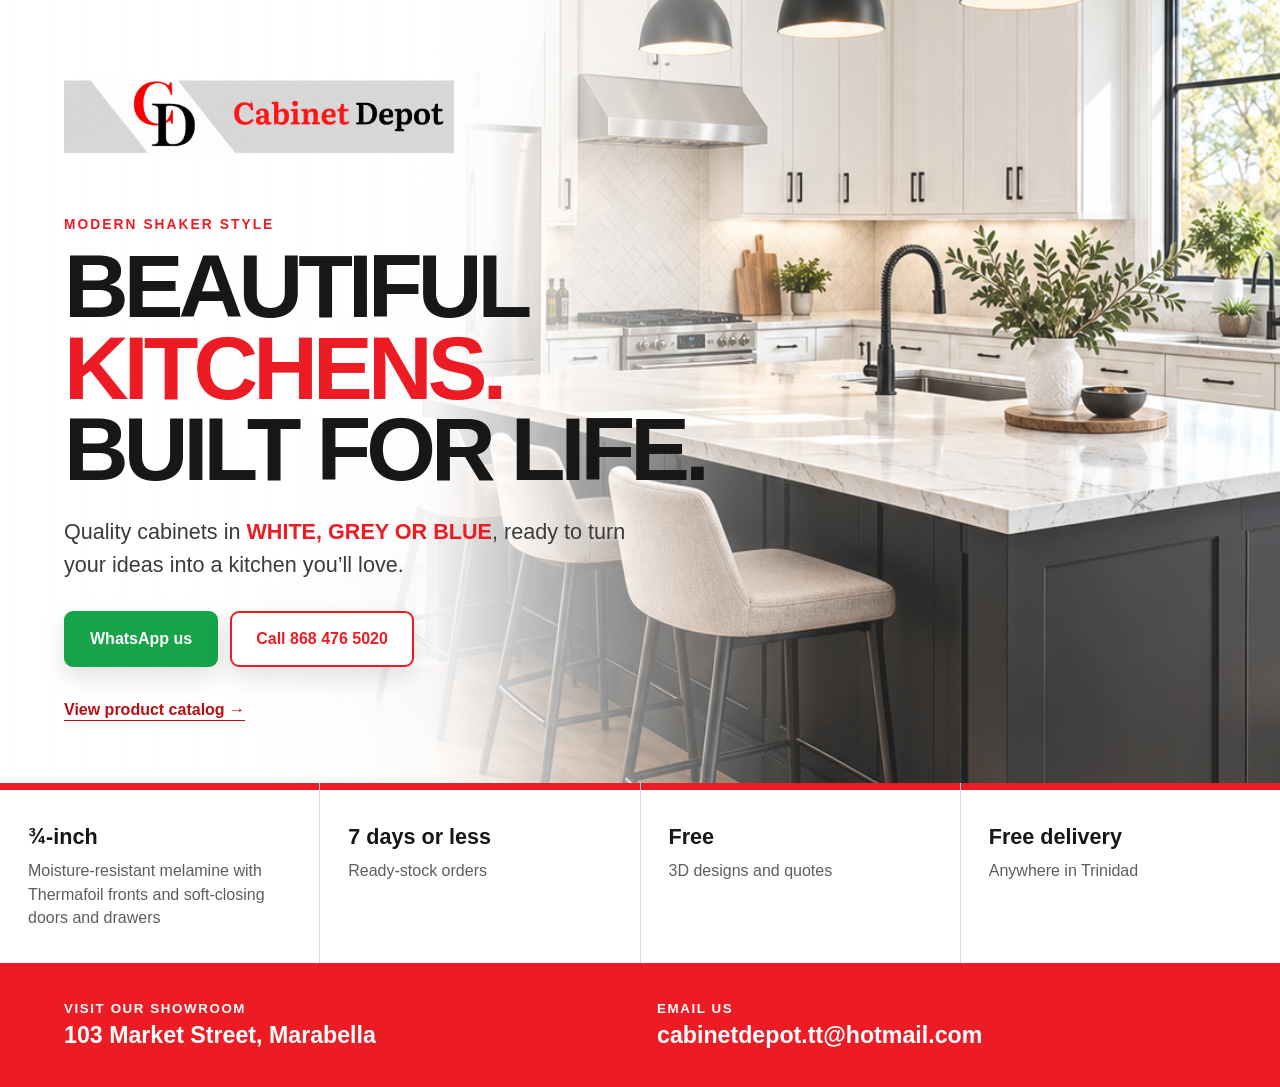
<file: index.html>
<!doctype html>
<html lang="en">
<head>
  <meta charset="utf-8">
  <meta name="viewport" content="width=device-width,initial-scale=1">
  <meta name="theme-color" content="#ed1c24">
  <meta name="description" content="Cabinet Depot Trinidad — modern shaker cabinets, free 3D designs and quotes.">
  <title>Cabinet Depot Trinidad | Beautiful Kitchens</title>
  <link rel="stylesheet" href="site.css">
</head>
<body>
  <main class="flyer">
    <section class="hero">
      <div class="hero__copy">
        <img class="logo" src="cabinet-depot-logo.png" alt="Cabinet Depot">
        <p class="eyebrow">Modern shaker style</p>
        <h1>Beautiful <span>kitchens.</span><br>Built for life.</h1>
        <p class="lead">Quality cabinets in <strong>white, grey or blue</strong>, ready to turn your ideas into a kitchen you’ll love.</p>
        <div class="actions">
          <a class="button whatsapp" href="https://wa.me/18684765020?text=Hi%20Cabinet%20Depot%2C%20I%27d%20like%20a%20free%20kitchen%20quote." target="_blank" rel="noopener">WhatsApp us</a>
          <a class="button call" href="tel:+18684765020">Call 868 476 5020</a>
        </div>
        <a class="catalog-link" href="catalog.html" target="_blank" rel="noopener">View product catalog →</a>
      </div>
    </section>

    <section class="benefits" aria-label="Cabinet Depot benefits">
      <article><b>¾-inch</b><span>Moisture-resistant melamine with Thermafoil fronts and soft-closing doors and drawers</span></article>
      <article><b>7 days or less</b><span>Ready-stock orders</span></article>
      <article><b>Free</b><span>3D designs and quotes</span></article>
      <article><b>Free delivery</b><span>Anywhere in Trinidad</span></article>
    </section>

    <section class="contact">
      <div><small>Visit our showroom</small><a href="https://maps.google.com/?q=103+Market+Street+Marabella" target="_blank" rel="noopener">103 Market Street, Marabella</a></div>
      <div><small>Email us</small><a href="mailto:cabinetdepot.tt@hotmail.com">cabinetdepot.tt@hotmail.com</a></div>
    </section>
  </main>
</body>
</html>
</file>
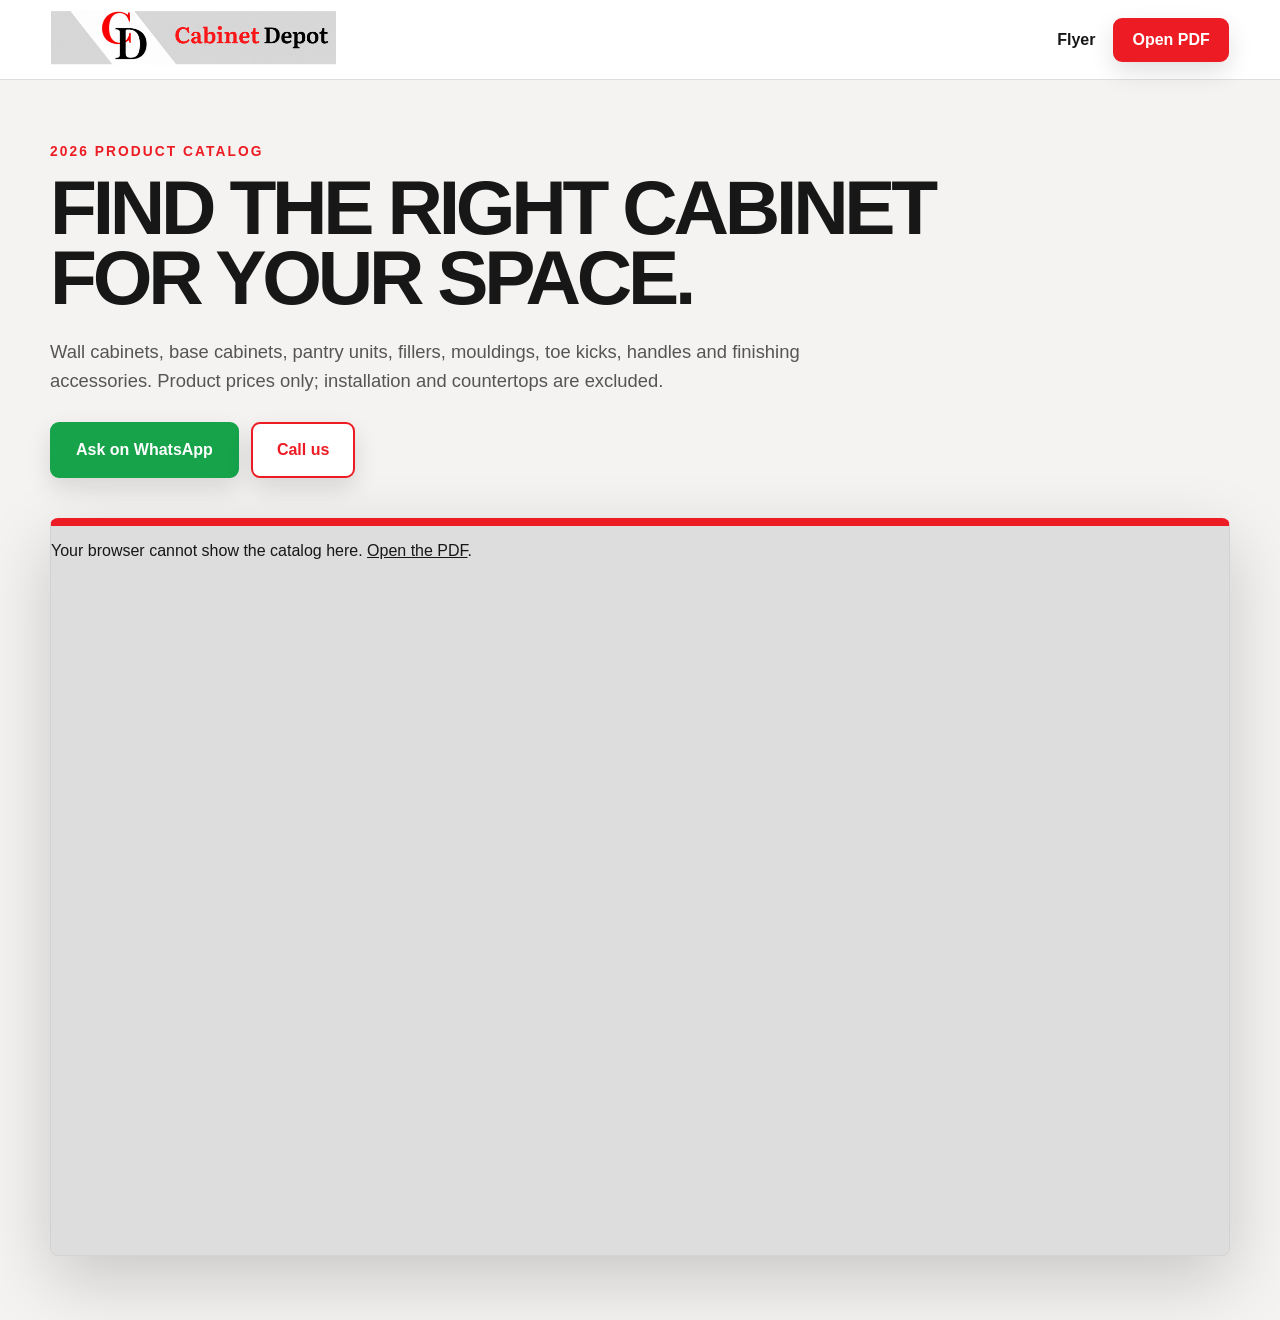
<file: catalog.html>
<!doctype html>
<html lang="en">
<head>
  <meta charset="utf-8">
  <meta name="viewport" content="width=device-width,initial-scale=1">
  <meta name="theme-color" content="#ed1c24">
  <meta name="description" content="Browse the Cabinet Depot 2026 product catalog.">
  <meta http-equiv="refresh" content="0; url=cabinet-depot-catalog.pdf">
  <title>Opening Cabinet Depot 2026 Product Catalog…</title>
  <link rel="stylesheet" href="site.css">
</head>
<body class="catalog-page" onload="window.location.replace('cabinet-depot-catalog.pdf')">
  <header class="catalog-header">
    <a href="./"><img src="cabinet-depot-logo.png" alt="Cabinet Depot"></a>
    <div class="catalog-actions">
      <a href="./">Flyer</a>
      <a class="button compact" href="cabinet-depot-catalog.pdf" target="_blank" rel="noopener">Open PDF</a>
    </div>
  </header>
  <main class="catalog-main">
    <div class="catalog-title">
      <p class="eyebrow">2026 product catalog</p>
      <h1>Find the right cabinet for your space.</h1>
      <p>Wall cabinets, base cabinets, pantry units, fillers, mouldings, toe kicks, handles and finishing accessories. Product prices only; installation and countertops are excluded.</p>
      <div class="actions">
        <a class="button whatsapp" href="https://wa.me/18684765020?text=Hi%20Cabinet%20Depot%2C%20I%27d%20like%20help%20with%20the%202026%20catalog." target="_blank" rel="noopener">Ask on WhatsApp</a>
        <a class="button call" href="tel:+18684765020">Call us</a>
      </div>
    </div>
    <div class="pdf-frame">
      <object data="cabinet-depot-catalog.pdf#view=FitH" type="application/pdf">
        <p>Your browser cannot show the catalog here. <a href="cabinet-depot-catalog.pdf">Open the PDF</a>.</p>
      </object>
    </div>
  </main>
</body>
</html>
</file>
<file: site.css>
:root{--red:#ed1c24;--red2:#b80f16;--ink:#171717;--soft:#f5f3f1;--green:#16a34a;--shadow:0 24px 70px rgba(0,0,0,.18)}
*{box-sizing:border-box}html{scroll-behavior:smooth}body{margin:0;color:var(--ink);background:#fff;font-family:Arial,Helvetica,sans-serif}a{color:inherit}
.hero{min-height:760px;background:linear-gradient(90deg,rgba(255,255,255,.99) 0%,rgba(255,255,255,.94) 34%,rgba(255,255,255,.12) 64%),url('kitchen-background.png') center/cover no-repeat;display:flex;align-items:center;padding:64px max(5vw,28px)}
.hero__copy{width:min(650px,100%)}.logo{width:min(390px,86vw);height:105px;object-fit:contain;object-position:left center;margin-bottom:44px}
.eyebrow{margin:0 0 14px;color:var(--red);font-size:.86rem;font-weight:900;letter-spacing:.15em;text-transform:uppercase}
h1{margin:0 0 24px;font-size:clamp(3.2rem,7vw,6.7rem);line-height:.91;letter-spacing:-.055em;text-transform:uppercase}h1 span{color:var(--red)}
.lead{max-width:600px;margin:0 0 30px;font-size:clamp(1.05rem,2vw,1.35rem);line-height:1.55;color:#3b3b3b}.lead strong{color:var(--red);text-transform:uppercase}
.actions{display:flex;flex-wrap:wrap;gap:12px;margin:26px 0}.button{display:inline-flex;align-items:center;justify-content:center;min-height:56px;padding:0 24px;border:2px solid var(--red);border-radius:9px;font-weight:900;text-decoration:none;box-shadow:0 10px 25px rgba(0,0,0,.12);transition:.18s ease}.button:hover{transform:translateY(-2px)}.whatsapp{border-color:var(--green);background:var(--green);color:#fff}.call{background:#fff;color:var(--red)}.catalog-link{display:inline-block;margin-top:8px;color:var(--red2);font-weight:900;text-underline-offset:5px}
.benefits{display:grid;grid-template-columns:repeat(4,1fr);gap:1px;background:#d9d9d9}.benefits article{min-height:155px;padding:34px 28px;background:#fff;border-top:7px solid var(--red)}.benefits b,.benefits span{display:block}.benefits b{margin-bottom:9px;font-size:1.35rem}.benefits span{color:#5d5d5d;line-height:1.45}
.contact{display:grid;grid-template-columns:1fr 1fr;gap:34px;padding:38px max(5vw,28px);background:var(--red);color:#fff}.contact div{display:grid;gap:6px}.contact small{text-transform:uppercase;letter-spacing:.12em;font-weight:800}.contact a{font-size:clamp(1.05rem,2vw,1.45rem);font-weight:900;text-decoration:none}
.catalog-page{background:var(--soft)}.catalog-header{position:sticky;top:0;z-index:10;display:flex;align-items:center;justify-content:space-between;min-height:78px;padding:10px max(4vw,24px);background:rgba(255,255,255,.96);border-bottom:1px solid #ddd;backdrop-filter:blur(12px)}.catalog-header img{width:min(320px,55vw);height:55px;object-fit:contain;object-position:left}.catalog-actions{display:flex;align-items:center;gap:18px;font-weight:800}.catalog-actions a{text-decoration:none}.compact{min-height:44px;padding:0 17px;background:var(--red);color:#fff}.catalog-main{width:min(1180px,calc(100% - 32px));margin:auto;padding:64px 0}.catalog-title{max-width:920px;margin-bottom:40px}.catalog-title h1{font-size:clamp(2.8rem,6vw,5.8rem)}.catalog-title>p:last-of-type{max-width:800px;color:#555;font-size:1.15rem;line-height:1.6}.pdf-frame{height:82vh;min-height:650px;overflow:hidden;border:1px solid #d2d2d2;border-top:8px solid var(--red);border-radius:8px;background:#ddd;box-shadow:var(--shadow)}.pdf-frame object{width:100%;height:100%}
@media(max-width:760px){.hero{min-height:850px;align-items:flex-start;padding-top:42px;background:linear-gradient(180deg,rgba(255,255,255,.99) 0%,rgba(255,255,255,.91) 53%,rgba(255,255,255,.04) 77%),url('kitchen-background.png') 63% center/cover no-repeat}.logo{margin-bottom:40px;height:80px}h1{font-size:clamp(3rem,15vw,5rem)}.actions .button{width:100%}.benefits{grid-template-columns:1fr 1fr}.contact{grid-template-columns:1fr}.catalog-header{min-height:68px}.catalog-header img{height:46px}.catalog-actions>a:first-child{display:none}.catalog-main{padding-top:42px}.pdf-frame{min-height:72vh}}
@media(max-width:430px){.benefits{grid-template-columns:1fr}.benefits article{min-height:120px}.hero{min-height:900px}}
@media(prefers-reduced-motion:reduce){*{scroll-behavior:auto!important;transition:none!important}}
</file>
